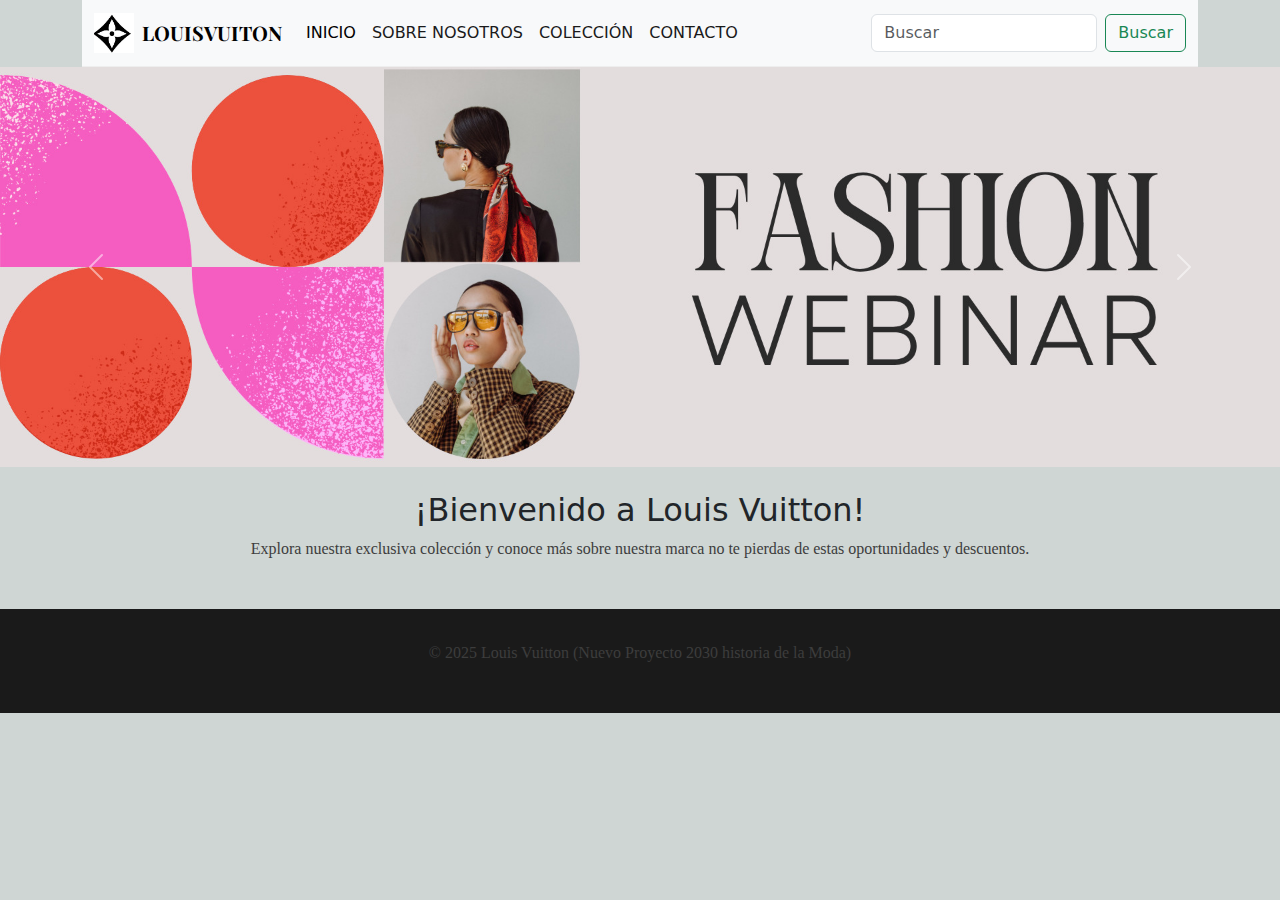
<file: index.html>
<!DOCTYPE html>
<html lang="es">

<head>
  <meta charset="UTF-8" />
  <meta name="viewport" content="width=device-width, initial-scale=1" />
  <title>Inicio</title>
  <link rel="stylesheet" href="style.css" />
  <link href="https://cdn.jsdelivr.net/npm/bootstrap@5.3.6/dist/css/bootstrap.min.css" rel="stylesheet" />
  <link href="https://fonts.googleapis.com/css2?family=Playfair+Display:wght@700&display=swap" rel="stylesheet">
</head>

<body>
  <header class="container">
    <nav class="navbar navbar-expand-lg bg-body-tertiary">
      <div class="container-fluid">
         <a class="navbar-brand d-flex align-items-center" href="index.html">
      <img src="img/logo.png" alt="Logo" width="40" height="40" class="me-2">
      LOUISVUITON
    </a>
        <button class="navbar-toggler" type="button" data-bs-toggle="collapse" data-bs-target="#navbarSupportedContent"
          aria-controls="navbarSupportedContent" aria-expanded="false" aria-label="Toggle navigation">
          <span class="navbar-toggler-icon"></span>
        </button>
        <div class="collapse navbar-collapse" id="navbarSupportedContent">
          <ul class="navbar-nav me-auto mb-2 mb-lg-0">
            <li class="nav-item">
              <a class="nav-link active" aria-current="page" href="index.html">Inicio</a>
            </li>
            <li class="nav-item">
              <a class="nav-link" href="nosotros.html">Sobre Nosotros</a>
            </li>
            <li class="nav-item">
              <a class="nav-link" href="colecciones.html">Colección</a>
            </li>
            <li class="nav-item">
              <a class="nav-link" href="contacto.html">Contacto</a>
            </li>
          </ul>
          <form class="d-flex" role="search">
            <input class="form-control me-2" type="Buscar" placeholder="Buscar" aria-label="Buscar" />
            <button class="btn btn-outline-success" type="submit">Buscar</button>
          </form>
          <div class="lookbook-item" data-aos="fade-up">
            
        </div>
      </div>
    </nav>
  </header>

  <!-- Carrusel -->
  <div id="carruselCustom" class="carousel slide" data-bs-ride="carousel">
    <div class="carousel-inner">
      <div class="carousel-item active"><img src="img/1.jpg" class="d-block w-100" alt="imagen1" /></div>
      <div class="carousel-item"><img src="img/2.jpg" class="d-block w-100" alt="imagen2" /></div>
      <div class="carousel-item"><img src="img/3.jpg" class="d-block w-100" alt="imagen3" /></div>
    </div>
    <button class="carousel-control-prev" type="button" data-bs-target="#carruselCustom" data-bs-slide="prev">
      <span class="carousel-control-prev-icon" aria-hidden="true"></span>
      <span class="visually-hidden">Anterior</span>
    </button>
    <button class="carousel-control-next" type="button" data-bs-target="#carruselCustom" data-bs-slide="next">
      <span class="carousel-control-next-icon" aria-hidden="true"></span>
      <span class="visually-hidden">Siguiente</span>
    </button>
  </div>

  <main class="text-center mt-4">
    <h2>¡Bienvenido a Louis Vuitton!</h2>
    <p>Explora nuestra exclusiva colección y conoce más sobre nuestra marca no te pierdas de estas oportunidades y descuentos.</p>
  </main>

  <footer class="text-center mt-5">
    <p>&copy; 2025 Louis Vuitton (Nuevo Proyecto 2030 historia de la Moda)</p>
  </footer>

  <script src="https://cdn.jsdelivr.net/npm/bootstrap@5.3.2/dist/js/bootstrap.bundle.min.js"></script>
<script src="script/script.js"></script>
</body>

</html>
</file>
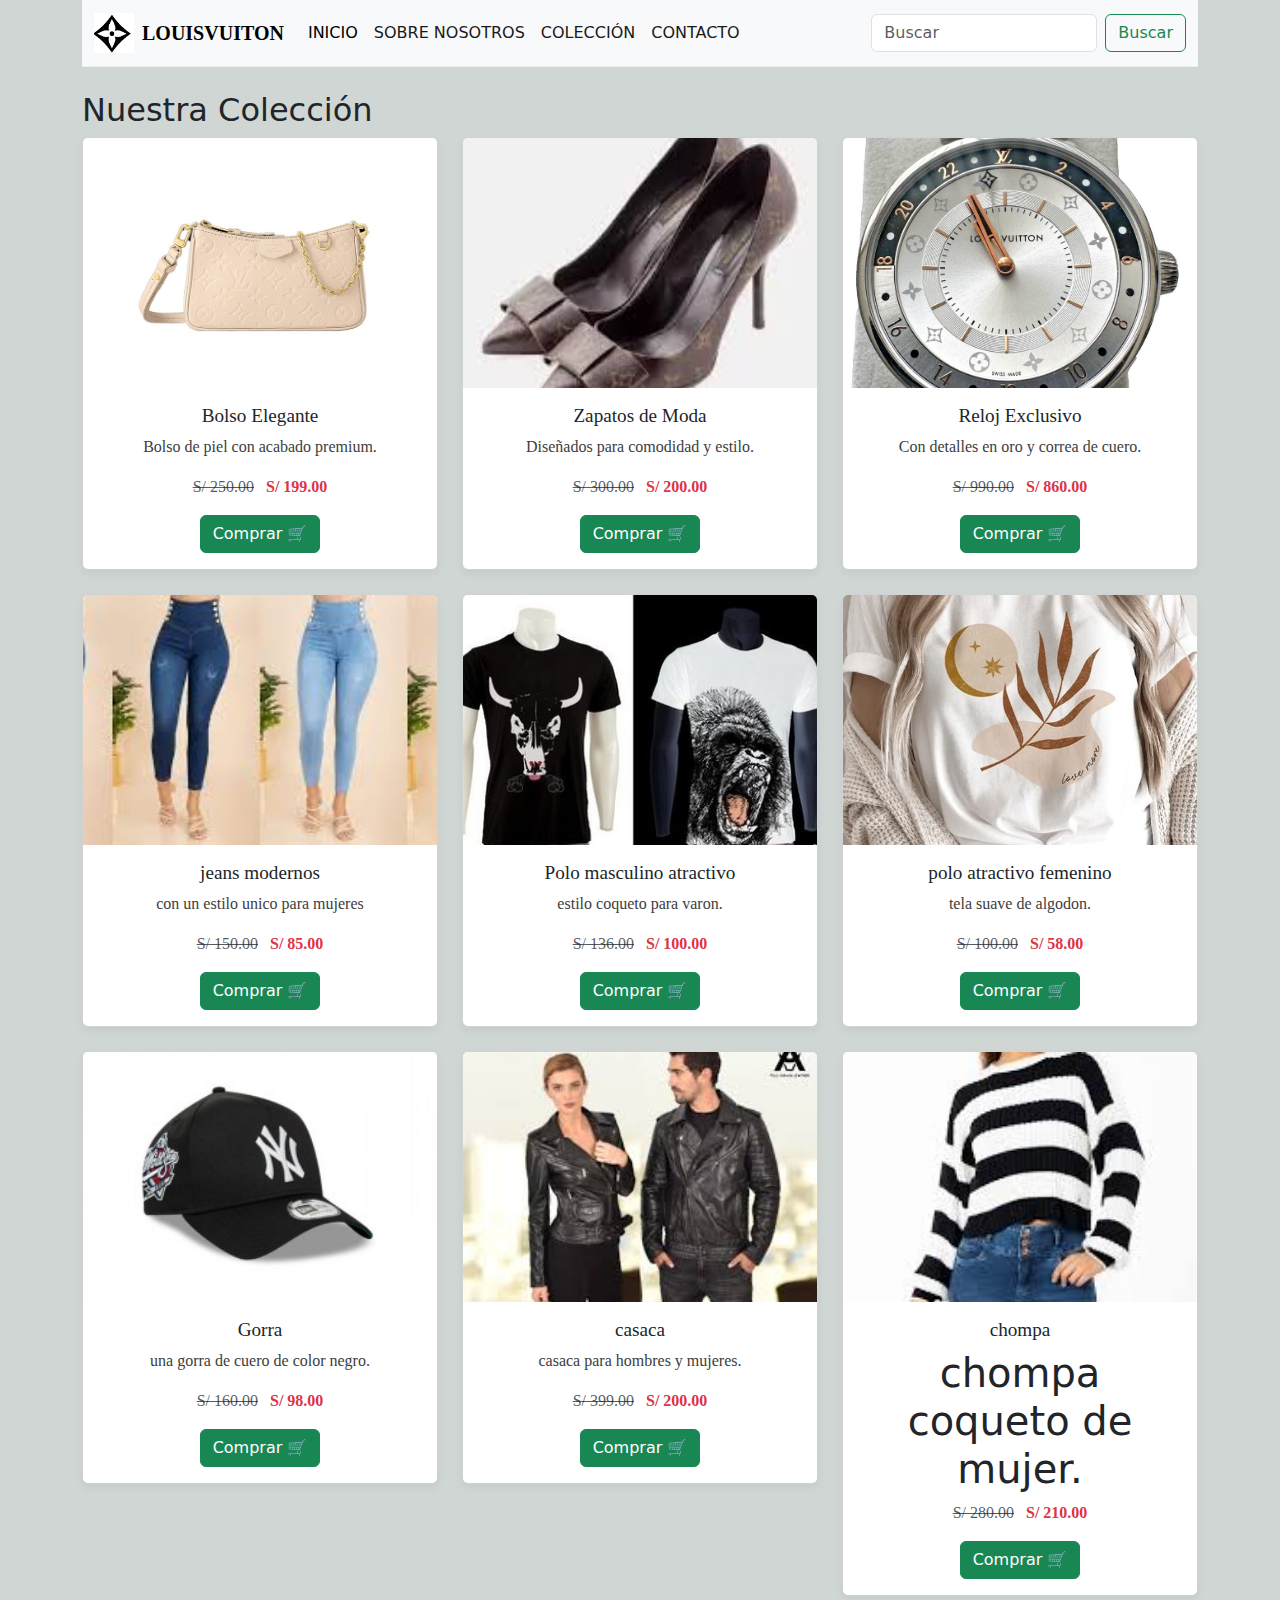
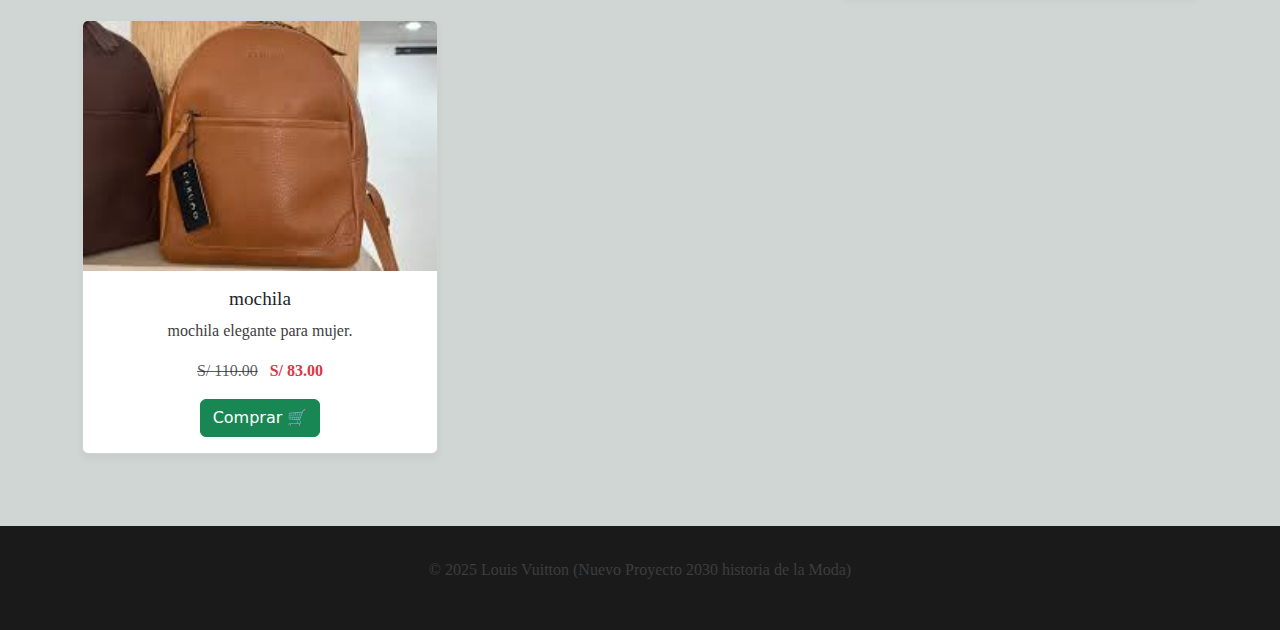
<file: colecciones.html>
<!DOCTYPE html>
<html lang="es">

<head>
  <meta charset="UTF-8" />
  <meta name="viewport" content="width=device-width, initial-scale=1" />
  <title>Colección - Louis Vuitton</title>
  <link rel="stylesheet" href="style.css" />
  <link href="https://cdn.jsdelivr.net/npm/bootstrap@5.3.6/dist/css/bootstrap.min.css" rel="stylesheet" />
</head>

<body>
  <header class="container">
    <nav class="navbar navbar-expand-lg bg-body-tertiary">
      <div class="container-fluid">
       <a class="navbar-brand d-flex align-items-center" href="index.html">
          <img src="img/logo.png" alt="Logo" width="40" height="40" class="me-2">
          LOUISVUITON
        </a>
        <button class="navbar-toggler" type="button" data-bs-toggle="collapse" data-bs-target="#navbarSupportedContent"
          aria-controls="navbarSupportedContent" aria-expanded="false" aria-label="Toggle navigation">
          <span class="navbar-toggler-icon"></span>
        </button>
        <div class="collapse navbar-collapse" id="navbarSupportedContent">
          <ul class="navbar-nav me-auto mb-2 mb-lg-0">
            <li class="nav-item">
              <a class="nav-link active" aria-current="page" href="index.html">Inicio</a>
            </li>
            <li class="nav-item">
              <a class="nav-link" href="nosotros.html">Sobre Nosotros</a>
            </li>
            <li class="nav-item">
              <a class="nav-link" href="colecciones.html">Colección</a>
            </li>
            <li class="nav-item">
              <a class="nav-link" href="contacto.html">Contacto</a>
            </li>
          </ul>
          <form class="d-flex" role="search">
            <input class="form-control me-2" type="Buscar" placeholder="Buscar" aria-label="Buscar" />
            <button class="btn btn-outline-success" type="submit">Buscar</button>
          </form>
        </div>
      </div>
    </nav>
  </header>

  <main class="container mt-4">
    <h2>Nuestra Colección</h2>
    <section class="row">
      <div class="col-md-4 mb-4">
        <div class="card">
          <img src="img/bolso.jpeg" class="card-img-top" alt="Bolso Elegante">
          <div class="card-body text-center">
            <h5 class="card-title">Bolso Elegante</h5>
            <p class="card-text">Bolso de piel con acabado premium.</p>
            <p>
              <span class="text-muted text-decoration-line-through me-2">S/ 250.00</span>
              <span class="fw-bold text-danger">S/ 199.00</span>
            </p>
            <a href="https://wa.me/51960056920?text=Hola,%20quiero%20comprar%20el%20Bolso%20Elegante" target="_blank"
              class="btn btn-success">Comprar 🛒</a>
          </div>
        </div>
      </div>
      <div class="col-md-4 mb-4">
        <div class="card">
          <img src="img/zapatos.jpeg" class="card-img-top" alt="Zapatos de Moda">
          <div class="card-body text-center">
            <h5 class="card-title">Zapatos de Moda</h5>
            <p class="card-text">Diseñados para comodidad y estilo.</p>
            <p>
              <span class="text-muted text-decoration-line-through me-2">S/ 300.00</span>
              <span class="fw-bold text-danger">S/ 200.00</span>
            </p>
            <a href="https://wa.me/51960056920?text=Hola,%20quiero%20comprar%20los%20Zapatos%20de%20Moda"
              target="_blank" class="btn btn-success">Comprar 🛒</a>
          </div>
        </div>
      </div>
      <div class="col-md-4 mb-4">
        <div class="card">
          <img src="img/reloj.jpg" class="card-img-top" alt="Reloj Exclusivo">
          <div class="card-body text-center">
            <h5 class="card-title">Reloj Exclusivo</h5>
            <p class="card-text">Con detalles en oro y correa de cuero.</p>
            <p>
              <span class="text-muted text-decoration-line-through me-2">S/ 990.00</span>
              <span class="fw-bold text-danger">S/ 860.00</span>
            </p>
            <a href="https://wa.me/51960056920?text=Hola,%20quiero%20comprar%20el%20Reloj%20Exclusivo" target="_blank"
              class="btn btn-success">Comprar 🛒</a>
          </div>
        </div>
      </div>
      <div class="col-md-4 mb-4">
        <div class="card">
          <img src="img/jeans.jpeg" class="card-img-top" alt="jean modernos">
          <div class="card-body text-center">
            <h5 class="card-title">jeans modernos</h5>
            <p class="card-text">con un estilo unico para mujeres </p>
            <p>
              <span class="text-muted text-decoration-line-through me-2">S/ 150.00</span>
              <span class="fw-bold text-danger">S/ 85.00</span>
            </p>
            <a href="https://wa.me/51960056920?text=Hola,%20quiero%20comprar%20el%20Reloj%20Exclusivo" target="_blank"
              class="btn btn-success">Comprar 🛒</a>
          </div>
        </div>
      </div>
      <div class="col-md-4 mb-4">
        <div class="card">
          <img src="img/polo masculino.jpg" class="card-img-top" alt="Polo masculino atractivo">
          <div class="card-body text-center">
            <h5 class="card-title">Polo masculino atractivo</h5>
            <p class="card-text">estilo coqueto para varon.</p>
            <p>
              <span class="text-muted text-decoration-line-through me-2">S/ 136.00</span>
              <span class="fw-bold text-danger">S/ 100.00</span>
            </p>
            <a href="https://wa.me/51960056920?text=Hola,%20quiero%20comprar%20el%20Reloj%20Exclusivo" target="_blank"
              class="btn btn-success">Comprar 🛒</a>
          </div>
        </div>
      </div>
      <div class="col-md-4 mb-4">
        <div class="card">
          <img src="img/polo.jpg" class="card-img-top" alt="polo atractivo femenino">
          <div class="card-body text-center">
            <h5 class="card-title">polo atractivo femenino</h5>
            <p class="card-text">tela suave de algodon.</p>
            <p>
              <span class="text-muted text-decoration-line-through me-2">S/ 100.00</span>
              <span class="fw-bold text-danger">S/ 58.00</span>
            </p>
            <a href="https://wa.me/51960056920?text=Hola,%20quiero%20comprar%20el%20Reloj%20Exclusivo" target="_blank"
              class="btn btn-success">Comprar 🛒</a>
          </div>
        </div>
      </div>
      <div class="col-md-4 mb-4">
        <div class="card">
          <img src="img/gorra.jpg" class="card-img-top" alt="Gorra">
          <div class="card-body text-center">
            <h5 class="card-title">Gorra</h5>
            <p class="card-text">una gorra de cuero de color negro.</p>
            <p>
              <span class="text-muted text-decoration-line-through me-2">S/ 160.00</span>
              <span class="fw-bold text-danger">S/ 98.00</span>
            </p>
            <a href="https://wa.me/51960056920?text=Hola,%20quiero%20comprar%20el%20Reloj%20Exclusivo" target="_blank"
              class="btn btn-success">Comprar 🛒</a>
          </div>
        </div>
      </div>
      <div class="col-md-4 mb-4">
        <div class="card">
          <img src="img/casaca.jpeg" class="card-img-top" alt="casaca">
          <div class="card-body text-center">
            <h5 class="card-title">casaca</h5>
            <p class="card-text">casaca para hombres y mujeres.</p>
            <p>
              <span class="text-muted text-decoration-line-through me-2">S/ 399.00</span>
              <span class="fw-bold text-danger">S/ 200.00</span>
            </p>
            <a href="https://wa.me/51960056920?text=Hola,%20quiero%20comprar%20el%20Reloj%20Exclusivo" target="_blank"
              class="btn btn-success">Comprar 🛒</a>
          </div>
        </div>
      </div>
      <div class="col-md-4 mb-4">
        <div class="card">
          <img src="img/chompa.jpeg" class="card-img-top" alt="chompa">
          <div class="card-body text-center">
            <h5 class="card-title">chompa</h5>
            <h1 class="card-text">chompa coqueto de mujer.</h1>
            <p>
              <span class="text-muted text-decoration-line-through me-2">S/ 280.00</span>
              <span class="fw-bold text-danger">S/ 210.00</span>
            </p>
            <a href="https://wa.me/51960056920?text=Hola,%20quiero%20comprar%20el%20Reloj%20Exclusivo" target="_blank"
              class="btn btn-success">Comprar 🛒</a>
          </div>
        </div>
      </div>
      <div class="col-md-4 mb-4">
        <div class="card">
          <img src="img/mochila.jpeg" class="card-img-top" alt="mochila">
          <div class="card-body text-center">
            <h5 class="card-title">mochila</h5>
            <p class="card-text">mochila elegante para mujer.</p>
            <p>
              <span class="text-muted text-decoration-line-through me-2">S/ 110.00</span>
              <span class="fw-bold text-danger">S/ 83.00</span>
            </p>
            <a href="https://wa.me/51960056920?text=Hola,%20quiero%20comprar%20el%20Reloj%20Exclusivo" target="_blank"
              class="btn btn-success">Comprar 🛒</a>
          </div>
        </div>
      </div>
    </section>
  </main>

  <footer class="text-center mt-5">
    <p>&copy; 2025 Louis Vuitton (Nuevo Proyecto 2030 historia de la Moda)</p>
  </footer>

  <script src="https://cdn.jsdelivr.net/npm/bootstrap@5.3.2/dist/js/bootstrap.bundle.min.js"></script>
</body>

</html>
</file>
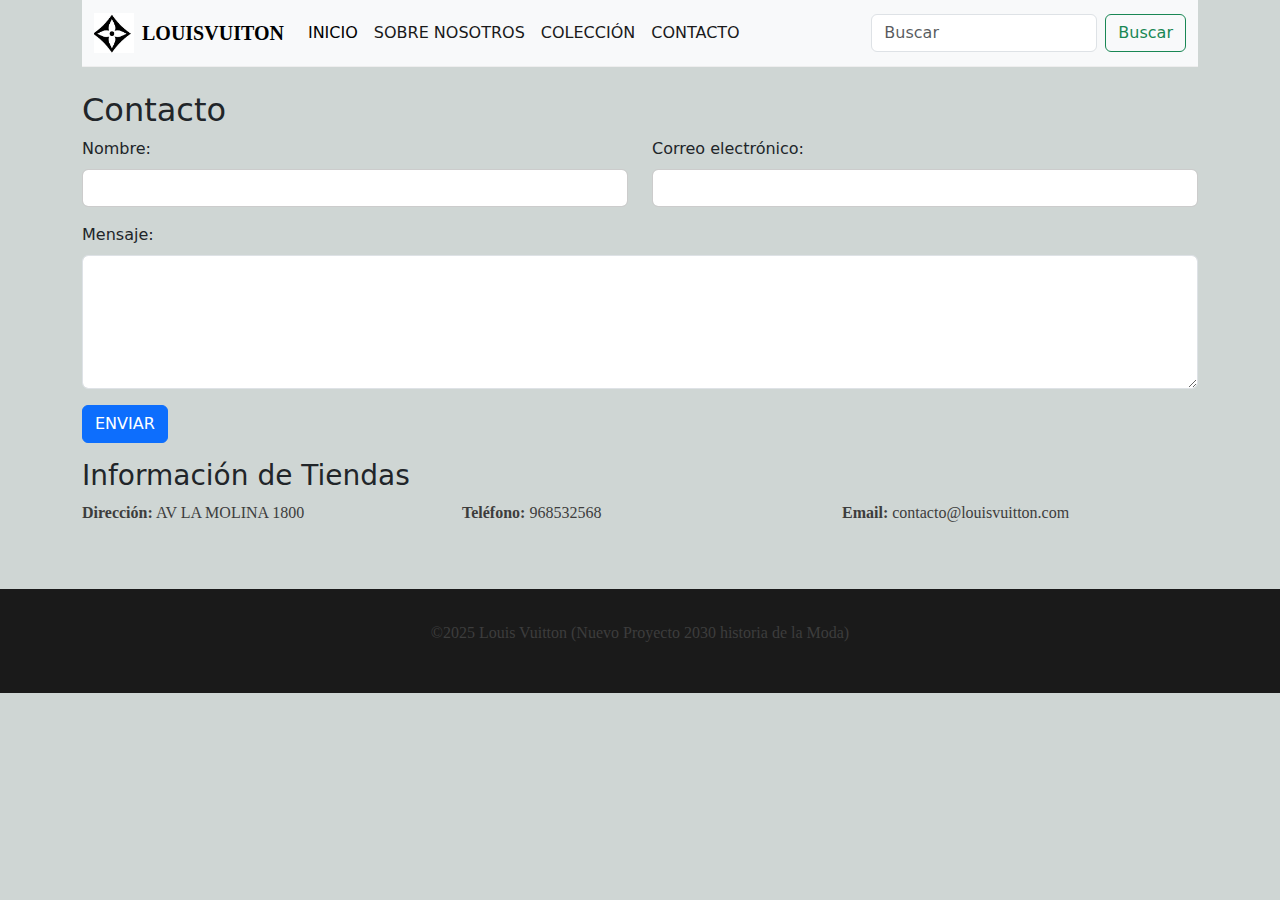
<file: contacto.html>
<!DOCTYPE html>
<html lang="es">
<head>
  <meta charset="UTF-8" />
  <meta name="viewport" content="width=device-width, initial-scale=1" />
  <title>Contacto</title>
  <link rel="stylesheet" href="style.css" />
  <link href="https://cdn.jsdelivr.net/npm/bootstrap@5.3.6/dist/css/bootstrap.min.css" rel="stylesheet" />
</head>
<body>
  <header class="container">
    <nav class="navbar navbar-expand-lg bg-body-tertiary">
      <div class="container-fluid">
        <a class="navbar-brand d-flex align-items-center" href="index.html">
      <img src="img/logo.png" alt="Logo" width="40" height="40" class="me-2">
      LOUISVUITON
    </a>
        <button class="navbar-toggler" type="button" data-bs-toggle="collapse" data-bs-target="#navbarSupportedContent"
          aria-controls="navbarSupportedContent" aria-expanded="false" aria-label="Toggle navigation">
          <span class="navbar-toggler-icon"></span>
        </button>
        <div class="collapse navbar-collapse" id="navbarSupportedContent">
          <ul class="navbar-nav me-auto mb-2 mb-lg-0">
            <li class="nav-item">
              <a class="nav-link active" aria-current="page" href="index.html">Inicio</a>
            </li>
            <li class="nav-item">
              <a class="nav-link" href="nosotros.html">Sobre Nosotros</a>
            </li>
            <li class="nav-item">
              <a class="nav-link" href="colecciones.html">Colección</a>
            </li>
            <li class="nav-item">
              <a class="nav-link" href="contacto.html">Contacto</a>
            </li>
          </ul>
          <form class="d-flex" role="search">
            <input class="form-control me-2" type="search" placeholder="Buscar" aria-label="Search" />
            <button class="btn btn-outline-success" type="submit">Buscar</button>
          </form>
        </div>
      </div>
    </nav>
  </header>

  <main class="container mt-4">
    <h2>Contacto</h2>
    <form action="#" method="post">
      <div class="row mb-3">
        <div class="col-md-6">
          <label for="name" class="form-label">Nombre:</label>
          <input type="text" class="form-control" id="name" name="name" required />
          <div id="mensaje-error" class="form-text text-danger d-none">Por favor, ingresa solo letras.</div>
        </div>
        <div class="col-md-6">
          <label for="email" class="form-label">Correo electrónico:</label>
          <input type="email" class="form-control" id="email" name="email" required />
        </div>
      </div>

      <div class="mb-3">
        <label for="message" class="form-label">Mensaje:</label>
        <textarea id="message" name="message" class="form-control" rows="5" required></textarea>
      </div>

      <button type="submit" class="btn btn-primary">Enviar</button>
    </form>

    <section class="mt-3">
      <h3>Información de Tiendas</h3>
      <div class="row">
        <div class="col-md-4">
          <p><strong>Dirección:</strong> AV LA MOLINA 1800</p>
        </div>
        <div class="col-md-4">
          <p><strong>Teléfono:</strong> 968532568</p>
        </div>
        <div class="col-md-4">
          <p><strong>Email:</strong> contacto@louisvuitton.com</p>
        </div>
      </div>
    </section>
  </main>

  <footer class="text-center mt-5">
    <p>&copy;2025 Louis Vuitton (Nuevo Proyecto 2030 historia de la Moda)</p>
  </footer>

  <script src="https://cdn.jsdelivr.net/npm/bootstrap@5.3.2/dist/js/bootstrap.bundle.min.js"></script>
  <script src="script/script.js"></script>
</body>
</html>
</file>
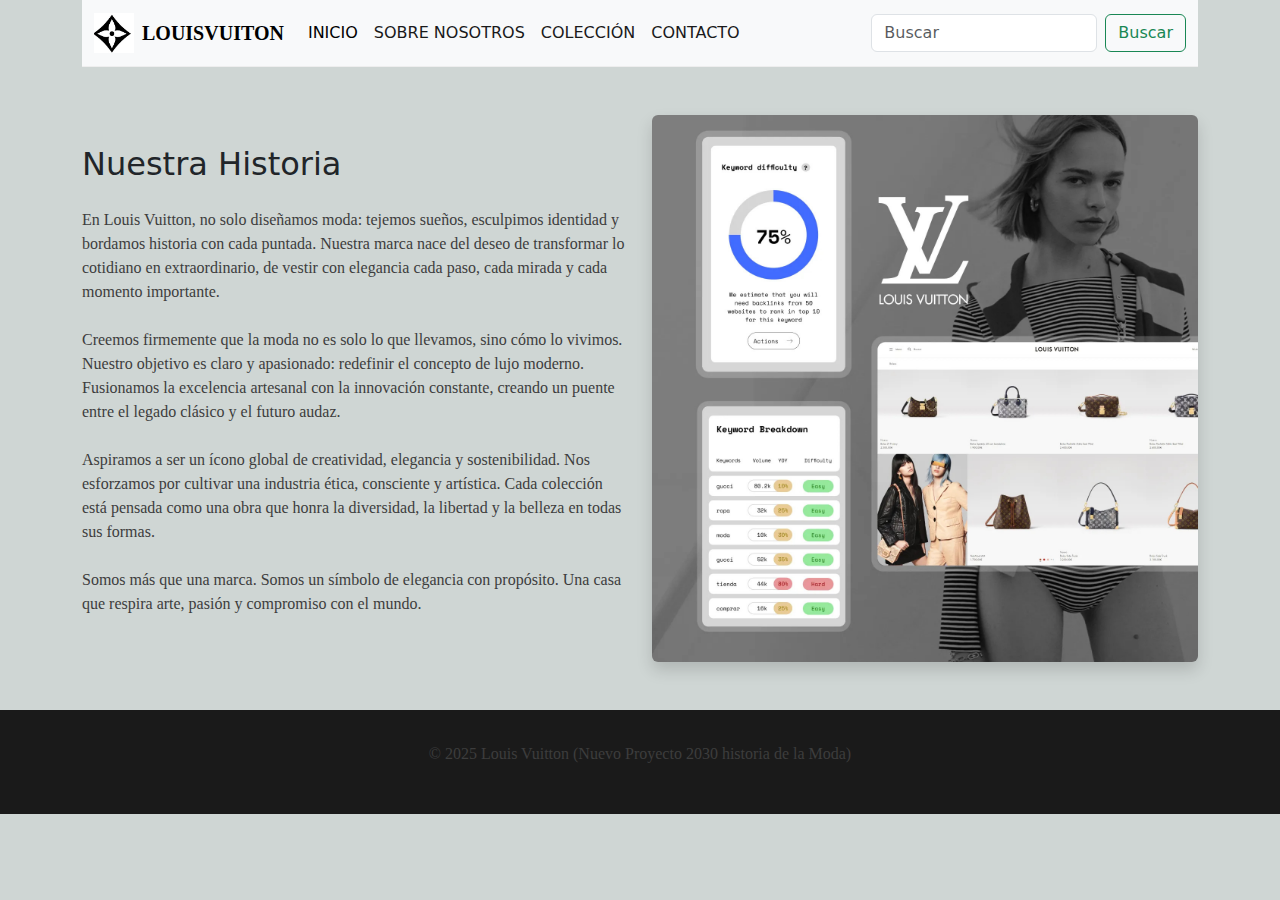
<file: nosotros.html>
<!DOCTYPE html>
<html lang="es">

<head>
  <meta charset="UTF-8" />
  <meta name="viewport" content="width=device-width, initial-scale=1" />
  <title>Sobre Nosotros</title>
  <link rel="stylesheet" href="style.css">
  <link rel="stylesheet" href="https://cdn.jsdelivr.net/npm/bootstrap@5.3.6/dist/css/bootstrap.min.css">
</head>

<body>
  <header class="container">
    <nav class="navbar navbar-expand-lg bg-body-tertiary">
      <div class="container-fluid">
        <a class="navbar-brand d-flex align-items-center" href="index.html">
          <img src="img/logo.png" alt="Logo" width="40" height="40" class="me-2">
          LOUISVUITON
        </a>
        <button class="navbar-toggler" type="button" data-bs-toggle="collapse" data-bs-target="#navbarSupportedContent"
          aria-controls="navbarSupportedContent" aria-expanded="false" aria-label="Toggle navigation">
          <span class="navbar-toggler-icon"></span>
        </button>
        <div class="collapse navbar-collapse" id="navbarSupportedContent">
          <ul class="navbar-nav me-auto mb-2 mb-lg-0">
            <li class="nav-item">
              <a class="nav-link active" aria-current="page" href="index.html">Inicio</a>
            </li>
            <li class="nav-item">
              <a class="nav-link" href="nosotros.html">Sobre Nosotros</a>
            </li>
            <li class="nav-item">
              <a class="nav-link" href="colecciones.html">Colección</a>
            </li>
            <li class="nav-item">
              <a class="nav-link" href="contacto.html">Contacto</a>
            </li>
          </ul>
          <form class="d-flex" role="search">
            <input class="form-control me-2" type="search" placeholder="Buscar" aria-label="Search" />
            <button class="btn btn-outline-success" type="submit">Buscar</button>
          </form>
        </div>
      </div>
    </nav>
  </header>

  <main class="container my-5">
    <div class="row align-items-center">
      <div class="col-md-6 order-md-2 mb-4 mb-md-0">
        <img src="img/sobre.jpg" class="img-fluid rounded shadow" alt="Louis Vuitton">
      </div>
      <div class="col-md-6 order-md-1">
        <h2 class="mb-4">Nuestra Historia</h2>
        <p>
          En Louis Vuitton, no solo diseñamos moda: tejemos sueños, esculpimos identidad y bordamos historia con cada
          puntada. Nuestra marca nace del deseo de transformar lo cotidiano en extraordinario, de vestir con elegancia
          cada paso, cada mirada y cada momento importante. <br><br>

          Creemos firmemente que la moda no es solo lo que llevamos, sino cómo lo vivimos. Nuestro objetivo es claro y
          apasionado: redefinir el concepto de lujo moderno. Fusionamos la excelencia artesanal con la innovación
          constante, creando un puente entre el legado clásico y el futuro audaz. <br><br>

          Aspiramos a ser un ícono global de creatividad, elegancia y sostenibilidad. Nos esforzamos por cultivar una
          industria ética, consciente y artística. Cada colección está pensada como una obra que honra la diversidad, la
          libertad y la belleza en todas sus formas. <br><br>

          Somos más que una marca. Somos un símbolo de elegancia con propósito. Una casa que respira arte, pasión y
          compromiso con el mundo.
        </p>
      </div>
    </div>
  </main>

  <footer class="text-center md-5">
    <p>&copy; 2025 Louis Vuitton (Nuevo Proyecto 2030 historia de la Moda)</p>
  </footer>

  <script src="https://cdn.jsdelivr.net/npm/bootstrap@5.3.2/dist/js/bootstrap.bundle.min.js"></script>
  <script src="script/script.js"></script>
</body>

</html>
</file>
<file: style.css>
body{
  background: var(--main-color) !important;
}


:root {
  --main-color: #cfd6d4;  
  --accent-color: #56d9e8; 
  --text-color: #1a1a1a;
  --bg-light: #67efcf;
  --font-title: 'Playfair Display', serif;
  --font-body: 'Helvetica Neue', sans-serif;
}


.navbar {
  background-color: #949090;
  border-bottom: 1px solid #eee;
  padding: 1rem 2rem;
}

.navbar-brand {
  font-family: var(--font-title);
  font-weight: bold;
  color: var(--main-color);
  font-size: 1.8rem;
}

.navbar-nav .nav-link {
  color: var(--text-color);
  font-weight: 500;
  text-transform: uppercase;
}

.navbar-nav .nav-link:hover {
  color: var(--accent-color);
}


.btn-primary {
  background-color: var(--main-color);
  border-color: var(--main-color);
  text-transform: uppercase;
  font-weight: 600;
}

.btn-primary:hover {
  background-color: var(--accent-color);
  border-color: var(--accent-color);
  color: #fff;
}


.card {
  border: none;
  border-radius: 0;
  box-shadow: 0 4px 8px rgba(0,0,0,0.05);
  transition: transform 0.2s ease;
}

.card:hover {
  transform: scale(1.02);
}

.card-title {
  font-family: var(--font-title);
  font-size: 1.2rem;
  color: var(--main-color);
}


footer {
  background-color: #1a1a1a;
  color: #ccc;
  padding: 2rem 1rem;
  text-align: center;
}

footer a {
  color: var(--accent-color);
  text-decoration: none;
}

footer a:hover {
  text-decoration: underline;
}




footer {
  background-color: #1a1a1a;
  color: #aaa;
  padding: 2rem 1rem;
  text-align: center;
}
footer a {
  color: var(--accent-color);
  text-decoration: none;
}
footer a:hover {
  text-decoration: underline;
}

input[type="text"],
input[type="email"],
textarea {
  border: 1px solid #ccc;
  transition: border-color 0.3s ease, box-shadow 0.3s ease;
}

input[type="text"]:hover,
input[type="email"]:hover,
textarea:hover,
input[type="text"]:focus,
input[type="email"]:focus,
textarea:focus {
  border-color: var(--accent-color);
  box-shadow: 0 0 0 2px rgba(191, 169, 143, 0.25); 
  outline: none;
}
.card-img-top {
  height: 250px; 
  object-fit: cover;
}
h2 {
  color: #6f42c1; 
}

p {
  color: #3d3d3d;
  font-family: 'Georgia', serif;
}
.nav-link.active:hover {
  color: #56d9e8 !important; 
}
</file>
